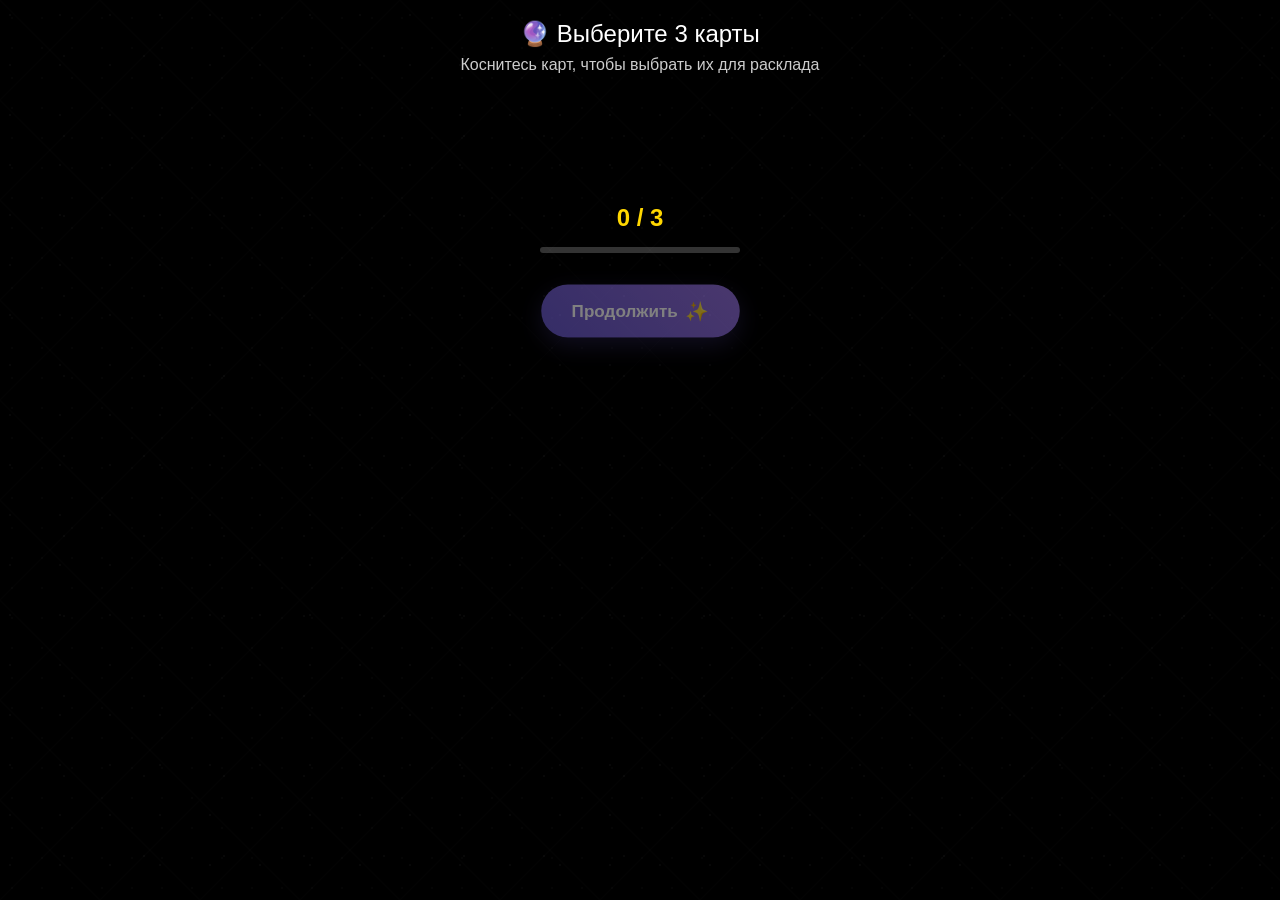
<file: index.html>
<!DOCTYPE html>
<html lang="ru">
<head>
    <meta charset="UTF-8">
    <meta name="viewport" content="width=device-width, initial-scale=1.0, user-scalable=no">
    <title>Выбор карт Таро</title>
    <link rel="stylesheet" href="static/style.css">
    <script src="https://telegram.org/js/telegram-web-app.js"></script>
</head>
<body>
    <div class="container">
        <div class="header">
            <h1>🔮 Выберите 3 карты</h1>
            <p class="subtitle">Коснитесь карт, чтобы выбрать их для расклада</p>
        </div>
        
        <div class="cards-container">
            <div class="cards-grid" id="cardsGrid">
                <!-- Карты будут добавлены через JavaScript -->
            </div>
        </div>
        
        <div class="selection-info" id="selectionInfo">
            <div class="counter">
                <span id="selectedCount">0</span> / 3
            </div>
            <div class="progress-bar">
                <div class="progress-fill" id="progressFill"></div>
            </div>
        </div>
        
        <div class="action-area">
            <button class="continue-btn" id="continueBtn" disabled>
                <span class="btn-text">Продолжить</span>
                <span class="btn-icon">✨</span>
            </button>
        </div>
        
        <!-- Модальное окно для показа выбранных карт -->
        <div class="modal" id="revealModal" style="display: none;">
            <div class="modal-content">
                <h2>Ваши карты</h2>
                <div class="selected-cards" id="selectedCardsDisplay">
                    <!-- Выбранные карты будут показаны здесь -->
                </div>
                <button class="modal-btn" id="confirmBtn">Получить расклад</button>
            </div>
        </div>
    </div>

    <script>
        const Telegram = window.Telegram.WebApp;
        console.log('Telegram WebApp object:', Telegram);
        console.log('Telegram WebApp version:', Telegram.version);
        Telegram.ready();
        Telegram.expand();
        console.log('Telegram WebApp initialized');

        // Все 78 карт Таро
        const allCards = [
            // Старшие арканы (22 карты)
            { slug: 'the-fool', name: 'Дурак', image: 'the-fool.svg' },
            { slug: 'the-magician', name: 'Маг', image: 'the-magician.svg' },
            { slug: 'the-high-priestess', name: 'Верховная Жрица', image: 'the-high-priestess.svg' },
            { slug: 'the-empress', name: 'Императрица', image: 'the-empress.svg' },
            { slug: 'the-emperor', name: 'Император', image: 'the-emperor.svg' },
            { slug: 'the-hierophant', name: 'Иерофант', image: 'the-hierophant.svg' },
            { slug: 'the-lovers', name: 'Влюбленные', image: 'the-lovers.svg' },
            { slug: 'the-chariot', name: 'Колесница', image: 'the-chariot.svg' },
            { slug: 'strength', name: 'Сила', image: 'strength.svg' },
            { slug: 'the-hermit', name: 'Отшельник', image: 'the-hermit.svg' },
            { slug: 'wheel-of-fortune', name: 'Колесо Фортуны', image: 'wheel-of-fortune.svg' },
            { slug: 'justice', name: 'Справедливость', image: 'justice.svg' },
            { slug: 'the-hanged-man', name: 'Повешенный', image: 'the-hanged-man.svg' },
            { slug: 'death', name: 'Смерть', image: 'death.svg' },
            { slug: 'temperance', name: 'Умеренность', image: 'temperance.svg' },
            { slug: 'the-devil', name: 'Дьявол', image: 'the-devil.svg' },
            { slug: 'the-tower', name: 'Башня', image: 'the-tower.svg' },
            { slug: 'the-star', name: 'Звезда', image: 'the-star.svg' },
            { slug: 'the-moon', name: 'Луна', image: 'the-moon.svg' },
            { slug: 'the-sun', name: 'Солнце', image: 'the-sun.svg' },
            { slug: 'judgement', name: 'Суд', image: 'judgement.svg' },
            { slug: 'the-world', name: 'Мир', image: 'the-world.svg' },
            
            // Жезлы (14 карт)
            { slug: 'ace-of-wands', name: 'Туз Жезлов', image: 'ace-of-wands.svg' },
            { slug: 'two-of-wands', name: 'Двойка Жезлов', image: 'two-of-wands.svg' },
            { slug: 'three-of-wands', name: 'Тройка Жезлов', image: 'three-of-wands.svg' },
            { slug: 'four-of-wands', name: 'Четверка Жезлов', image: 'four-of-wands.svg' },
            { slug: 'five-of-wands', name: 'Пятерка Жезлов', image: 'five-of-wands.svg' },
            { slug: 'six-of-wands', name: 'Шестерка Жезлов', image: 'six-of-wands.svg' },
            { slug: 'seven-of-wands', name: 'Семерка Жезлов', image: 'seven-of-wands.svg' },
            { slug: 'eight-of-wands', name: 'Восьмерка Жезлов', image: 'eight-of-wands.svg' },
            { slug: 'nine-of-wands', name: 'Девятка Жезлов', image: 'nine-of-wands.svg' },
            { slug: 'ten-of-wands', name: 'Десятка Жезлов', image: 'ten-of-wands.svg' },
            { slug: 'page-of-wands', name: 'Паж Жезлов', image: 'page-of-wands.svg' },
            { slug: 'knight-of-wands', name: 'Рыцарь Жезлов', image: 'knight-of-wands.svg' },
            { slug: 'queen-of-wands', name: 'Королева Жезлов', image: 'queen-of-wands.svg' },
            { slug: 'king-of-wands', name: 'Король Жезлов', image: 'king-of-wands.svg' },
            
            // Кубки (14 карт)
            { slug: 'ace-of-cups', name: 'Туз Кубков', image: 'ace-of-cups.svg' },
            { slug: 'two-of-cups', name: 'Двойка Кубков', image: 'two-of-cups.svg' },
            { slug: 'three-of-cups', name: 'Тройка Кубков', image: 'three-of-cups.svg' },
            { slug: 'four-of-cups', name: 'Четверка Кубков', image: 'four-of-cups.svg' },
            { slug: 'five-of-cups', name: 'Пятерка Кубков', image: 'five-of-cups.svg' },
            { slug: 'six-of-cups', name: 'Шестерка Кубков', image: 'six-of-cups.svg' },
            { slug: 'seven-of-cups', name: 'Семерка Кубков', image: 'seven-of-cups.svg' },
            { slug: 'eight-of-cups', name: 'Восьмерка Кубков', image: 'eight-of-cups.svg' },
            { slug: 'nine-of-cups', name: 'Девятка Кубков', image: 'nine-of-cups.svg' },
            { slug: 'ten-of-cups', name: 'Десятка Кубков', image: 'ten-of-cups.svg' },
            { slug: 'page-of-cups', name: 'Паж Кубков', image: 'page-of-cups.svg' },
            { slug: 'knight-of-cups', name: 'Рыцарь Кубков', image: 'knight-of-cups.svg' },
            { slug: 'queen-of-cups', name: 'Королева Кубков', image: 'queen-of-cups.svg' },
            { slug: 'king-of-cups', name: 'Король Кубков', image: 'king-of-cups.svg' },
            
            // Мечи (14 карт)
            { slug: 'ace-of-swords', name: 'Туз Мечей', image: 'ace-of-swords.svg' },
            { slug: 'two-of-swords', name: 'Двойка Мечей', image: 'two-of-swords.svg' },
            { slug: 'three-of-swords', name: 'Тройка Мечей', image: 'three-of-swords.svg' },
            { slug: 'four-of-swords', name: 'Четверка Мечей', image: 'four-of-swords.svg' },
            { slug: 'five-of-swords', name: 'Пятерка Мечей', image: 'five-of-swords.svg' },
            { slug: 'six-of-swords', name: 'Шестерка Мечей', image: 'six-of-swords.svg' },
            { slug: 'seven-of-swords', name: 'Семерка Мечей', image: 'seven-of-swords.svg' },
            { slug: 'eight-of-swords', name: 'Восьмерка Мечей', image: 'eight-of-swords.svg' },
            { slug: 'nine-of-swords', name: 'Девятка Мечей', image: 'nine-of-swords.svg' },
            { slug: 'ten-of-swords', name: 'Десятка Мечей', image: 'ten-of-swords.svg' },
            { slug: 'page-of-swords', name: 'Паж Мечей', image: 'page-of-swords.svg' },
            { slug: 'knight-of-swords', name: 'Рыцарь Мечей', image: 'knight-of-swords.svg' },
            { slug: 'queen-of-swords', name: 'Королева Мечей', image: 'queen-of-swords.svg' },
            { slug: 'king-of-swords', name: 'Король Мечей', image: 'king-of-swords.svg' },
            
            // Пентакли (14 карт)
            { slug: 'ace-of-pentacles', name: 'Туз Пентаклей', image: 'ace-of-pentacles.svg' },
            { slug: 'two-of-pentacles', name: 'Двойка Пентаклей', image: 'two-of-pentacles.svg' },
            { slug: 'three-of-pentacles', name: 'Тройка Пентаклей', image: 'three-of-pentacles.svg' },
            { slug: 'four-of-pentacles', name: 'Четверка Пентаклей', image: 'four-of-pentacles.svg' },
            { slug: 'five-of-pentacles', name: 'Пятерка Пентаклей', image: 'five-of-pentacles.svg' },
            { slug: 'six-of-pentacles', name: 'Шестерка Пентаклей', image: 'six-of-pentacles.svg' },
            { slug: 'seven-of-pentacles', name: 'Семерка Пентаклей', image: 'seven-of-pentacles.svg' },
            { slug: 'eight-of-pentacles', name: 'Восьмерка Пентаклей', image: 'eight-of-pentacles.svg' },
            { slug: 'nine-of-pentacles', name: 'Девятка Пентаклей', image: 'nine-of-pentacles.svg' },
            { slug: 'ten-of-pentacles', name: 'Десятка Пентаклей', image: 'ten-of-pentacles.svg' },
            { slug: 'page-of-pentacles', name: 'Паж Пентаклей', image: 'page-of-pentacles.svg' },
            { slug: 'knight-of-pentacles', name: 'Рыцарь Пентаклей', image: 'knight-of-pentacles.svg' },
            { slug: 'queen-of-pentacles', name: 'Королева Пентаклей', image: 'queen-of-pentacles.svg' },
            { slug: 'king-of-pentacles', name: 'Король Пентаклей', image: 'king-of-pentacles.svg' }
        ];

        let selectedCards = [];
        const maxCards = 3;

        function initCards() {
            const grid = document.getElementById('cardsGrid');
            
            // Выбираем 7 рандомных карт из всех 78
            const shuffled = [...allCards].sort(() => 0.5 - Math.random());
            const displayCards = shuffled.slice(0, 7);
            
            // Создаем верхний ряд (3 карты)
            const topRow = document.createElement('div');
            topRow.className = 'cards-row top-row';
            
            // Создаем нижний ряд (4 карты)
            const bottomRow = document.createElement('div');
            bottomRow.className = 'cards-row bottom-row';
            
            displayCards.forEach((card, index) => {
                const cardElement = document.createElement('div');
                cardElement.className = 'card';
                cardElement.dataset.slug = card.slug;
                cardElement.dataset.cardData = JSON.stringify(card);
                
                cardElement.innerHTML = `
                    <div class="card-inner">
                        <div class="card-back">
                            <div class="card-back-design">
                                <div class="mystical-pattern">
                                    <div class="pattern-circle"></div>
                                    <div class="pattern-lines"></div>
                                    <div class="pattern-stars">✦</div>
                                </div>
                            </div>
                        </div>
                        <div class="card-front">
                            <div class="card-image">
                                <img src="static/cards/${card.image}" alt="${card.name}" onerror="this.style.backgroundImage='linear-gradient(45deg, #6a5acd, #9370db)'">
                            </div>
                            <div class="card-name">${card.name}</div>
                        </div>
                    </div>
                    <div class="selection-indicator">
                        <div class="selection-number">${index + 1}</div>
                    </div>
                `;
                
                cardElement.addEventListener('click', () => toggleCard(cardElement, card));
                
                // Первые 3 карты в верхний ряд, остальные 4 в нижний
                if (index < 3) {
                    topRow.appendChild(cardElement);
                } else {
                    bottomRow.appendChild(cardElement);
                }
                
                // Добавляем небольшую задержку для анимации появления
                setTimeout(() => {
                    cardElement.classList.add('appear');
                }, index * 100);
            });
            
            // Добавляем ряды в контейнер
            grid.appendChild(topRow);
            grid.appendChild(bottomRow);
        }

        function toggleCard(cardElement, card) {
            console.log('toggleCard called for:', card.slug);
            const isSelected = selectedCards.some(c => c.slug === card.slug);
            
            if (isSelected) {
                // Убираем карту
                selectedCards = selectedCards.filter(c => c.slug !== card.slug);
                cardElement.classList.remove('selected');
                console.log('Card removed:', card.slug, 'Selected cards:', selectedCards);
                
                // Анимация снятия выделения
                cardElement.style.transform = 'scale(0.95)';
                setTimeout(() => {
                    cardElement.style.transform = '';
                }, 200);
            } else {
                // Добавляем карту, если не превышен лимит
                if (selectedCards.length < maxCards) {
                    selectedCards.push({ slug: card.slug, reversed: false });
                    cardElement.classList.add('selected');
                    console.log('Card added:', card.slug, 'Selected cards:', selectedCards);
                    
                    // Анимация выбора
                    cardElement.style.transform = 'scale(1.1)';
                    setTimeout(() => {
                        cardElement.style.transform = 'scale(1.05)';
                    }, 200);
                } else {
                    console.log('Max cards reached, cannot add:', card.slug);
                    // Анимация "нельзя выбрать"
                    cardElement.style.transform = 'translateX(-10px)';
                    setTimeout(() => {
                        cardElement.style.transform = 'translateX(10px)';
                        setTimeout(() => {
                            cardElement.style.transform = '';
                        }, 100);
                    }, 100);
                }
            }
            
            updateUI();
        }

        function updateUI() {
            console.log('updateUI called, selectedCards.length:', selectedCards.length);
            const selectedCount = document.getElementById('selectedCount');
            const continueBtn = document.getElementById('continueBtn');
            const progressFill = document.getElementById('progressFill');
            
            selectedCount.textContent = selectedCards.length;
            
            // Обновляем прогресс-бар
            const progress = (selectedCards.length / maxCards) * 100;
            progressFill.style.width = progress + '%';
            
            if (selectedCards.length === maxCards) {
                continueBtn.disabled = false;
                continueBtn.classList.add('enabled');
                console.log('Continue button enabled');
                
                // Анимация готовности
                continueBtn.style.transform = 'scale(1.05)';
                setTimeout(() => {
                    continueBtn.style.transform = '';
                }, 300);
            } else {
                continueBtn.disabled = true;
                continueBtn.classList.remove('enabled');
                console.log('Continue button disabled');
            }
        }

        function showSelectedCards() {
            console.log('showSelectedCards called');
            const modal = document.getElementById('revealModal');
            const selectedCardsDisplay = document.getElementById('selectedCardsDisplay');
            
            // Очищаем предыдущие карты
            selectedCardsDisplay.innerHTML = '';
            
            // Показываем выбранные карты с анимацией переворота
            selectedCards.forEach((selectedCard, index) => {
                const cardData = JSON.parse(document.querySelector(`[data-slug="${selectedCard.slug}"]`).dataset.cardData);
                
                const cardElement = document.createElement('div');
                cardElement.className = 'revealed-card';
                cardElement.innerHTML = `
                    <div class="card-inner flipping">
                        <div class="card-back">
                            <div class="card-back-design">
                                <div class="mystical-pattern">
                                    <div class="pattern-circle"></div>
                                    <div class="pattern-lines"></div>
                                    <div class="pattern-stars">✦</div>
                                </div>
                            </div>
                        </div>
                        <div class="card-front">
                            <div class="card-image">
                                <img src="static/cards/${cardData.image}" alt="${cardData.name}">
                            </div>
                            <div class="card-name">${cardData.name}</div>
                        </div>
                    </div>
                `;
                
                selectedCardsDisplay.appendChild(cardElement);
                
                // Анимация переворота с задержкой
                setTimeout(() => {
                    cardElement.querySelector('.card-inner').classList.add('flipped');
                }, index * 300 + 500);
            });
            
            modal.style.display = 'flex';
            setTimeout(() => {
                modal.classList.add('show');
            }, 10);
        }

        function sendData() {
            console.log('sendData called, selectedCards:', selectedCards);
            if (selectedCards.length === maxCards) {
                const data = {
                    cards: selectedCards
                };
                
                console.log('Sending data to Telegram:', JSON.stringify(data));
                Telegram.sendData(JSON.stringify(data));
                Telegram.close();
            } else {
                console.log('Not enough cards selected:', selectedCards.length, 'of', maxCards);
            }
        }

        // Инициализация
        document.addEventListener('DOMContentLoaded', initCards);
        document.getElementById('continueBtn').addEventListener('click', showSelectedCards);
        document.getElementById('confirmBtn').addEventListener('click', sendData);
    </script>
</body>
</html>
</file>
<file: static/style.css>
/* Сброс стилей и базовые настройки */
* {
    margin: 0;
    padding: 0;
    box-sizing: border-box;
}

body {
    font-family: -apple-system, BlinkMacSystemFont, 'Segoe UI', Roboto, 'Helvetica Neue', sans-serif;
    background: #000000;
    min-height: 100vh;
    color: white;
    overflow-x: hidden;
    position: relative;
}

/* Мистический фон как на образце */
body::before {
    content: '';
    position: fixed;
    top: 0;
    left: 0;
    width: 100%;
    height: 100%;
    background-image: 
        radial-gradient(circle at 20% 30%, rgba(255, 255, 255, 0.03) 1px, transparent 1px),
        radial-gradient(circle at 80% 70%, rgba(255, 255, 255, 0.03) 1px, transparent 1px),
        radial-gradient(circle at 40% 60%, rgba(255, 255, 255, 0.02) 1px, transparent 1px),
        linear-gradient(45deg, transparent 49%, rgba(255, 255, 255, 0.01) 50%, transparent 51%),
        linear-gradient(-45deg, transparent 49%, rgba(255, 255, 255, 0.01) 50%, transparent 51%);
    background-size: 50px 50px, 80px 80px, 30px 30px, 100px 100px, 100px 100px;
    pointer-events: none;
    z-index: -1;
}

.container {
    max-width: 100vw;
    min-height: 100vh;
    padding: 20px 16px;
    display: flex;
    flex-direction: column;
    position: relative;
}

/* Заголовок */
.header {
    text-align: center;
    margin-bottom: 30px;
    animation: fadeInDown 0.8s ease-out;
}

.header h1 {
    font-size: 24px;
    font-weight: 400;
    margin-bottom: 8px;
    color: white;
    text-align: center;
}

.subtitle {
    font-size: 16px;
    color: rgba(255, 255, 255, 0.8);
    font-weight: 300;
}

/* Контейнер карт */
.cards-container {
    flex: 0 0 auto;
    display: flex;
    align-items: flex-start;
    justify-content: center;
    margin-bottom: 40px;
    padding-top: 20px;
}

.cards-grid {
    display: flex;
    flex-direction: column;
    align-items: center;
    gap: 20px;
    width: 100%;
    max-width: 380px;
    padding: 20px;
    margin: 0 auto;
}

.cards-row {
    display: flex;
    justify-content: center;
    gap: 15px;
}

.cards-row.top-row {
    /* 3 карты в верхнем ряду */
}

.cards-row.bottom-row {
    /* 4 карты в нижнем ряду */
}

/* Стили карт */
.card {
    aspect-ratio: 2/3;
    width: 85px;
    height: 128px;
    position: relative;
    cursor: pointer;
    perspective: 1000px;
    opacity: 0;
    transform: translateY(20px);
    transition: all 0.3s ease;
}

.card.appear {
    opacity: 1;
    transform: translateY(0);
}

.card-inner {
    width: 100%;
    height: 100%;
    position: relative;
    transform-style: preserve-3d;
    transition: transform 0.6s ease;
    border-radius: 12px;
    box-shadow: 0 8px 25px rgba(0, 0, 0, 0.3);
}

.card-inner.flipped {
    transform: rotateY(180deg);
}

.card-back,
.card-front {
    position: absolute;
    width: 100%;
    height: 100%;
    backface-visibility: hidden;
    border-radius: 12px;
    overflow: hidden;
}

.card-front {
    transform: rotateY(180deg);
    background: linear-gradient(145deg, #f8f9fa, #e9ecef);
}

/* Дизайн обратной стороны карты как на образце */
.card-back {
    background: linear-gradient(145deg, #f5f3e8, #e8e4d6);
    border: 2px solid #d4c5a0;
    display: flex;
    align-items: center;
    justify-content: center;
    box-shadow: inset 0 2px 4px rgba(0,0,0,0.1);
}

.card-back-design {
    width: 90%;
    height: 90%;
    position: relative;
    display: flex;
    align-items: center;
    justify-content: center;
    background: 
        radial-gradient(circle at center, transparent 30%, rgba(139, 119, 83, 0.1) 31%, rgba(139, 119, 83, 0.1) 32%, transparent 33%),
        linear-gradient(0deg, transparent 48%, rgba(139, 119, 83, 0.2) 49%, rgba(139, 119, 83, 0.2) 51%, transparent 52%),
        linear-gradient(90deg, transparent 48%, rgba(139, 119, 83, 0.2) 49%, rgba(139, 119, 83, 0.2) 51%, transparent 52%),
        linear-gradient(45deg, transparent 48%, rgba(139, 119, 83, 0.1) 49%, rgba(139, 119, 83, 0.1) 51%, transparent 52%),
        linear-gradient(-45deg, transparent 48%, rgba(139, 119, 83, 0.1) 49%, rgba(139, 119, 83, 0.1) 51%, transparent 52%);
    background-size: 40px 40px, 20px 20px, 20px 20px, 30px 30px, 30px 30px;
}

.mystical-pattern {
    width: 100%;
    height: 100%;
    position: relative;
    display: flex;
    align-items: center;
    justify-content: center;
    background-image: 
        radial-gradient(circle at 50% 20%, rgba(139, 119, 83, 0.3) 2px, transparent 2px),
        radial-gradient(circle at 50% 80%, rgba(139, 119, 83, 0.3) 2px, transparent 2px),
        radial-gradient(circle at 20% 50%, rgba(139, 119, 83, 0.3) 1px, transparent 1px),
        radial-gradient(circle at 80% 50%, rgba(139, 119, 83, 0.3) 1px, transparent 1px);
    background-size: 60px 60px;
}

.pattern-circle {
    width: 50px;
    height: 50px;
    border: 1px solid rgba(139, 119, 83, 0.4);
    border-radius: 50%;
    position: absolute;
}

.pattern-circle::before {
    content: '';
    position: absolute;
    top: 50%;
    left: 50%;
    width: 30px;
    height: 30px;
    border: 1px solid rgba(139, 119, 83, 0.3);
    border-radius: 50%;
    transform: translate(-50%, -50%);
}

.pattern-lines {
    position: absolute;
    width: 70px;
    height: 70px;
    background: 
        linear-gradient(45deg, transparent 48%, rgba(139, 119, 83, 0.2) 49%, rgba(139, 119, 83, 0.2) 51%, transparent 52%),
        linear-gradient(-45deg, transparent 48%, rgba(139, 119, 83, 0.2) 49%, rgba(139, 119, 83, 0.2) 51%, transparent 52%);
}

.pattern-stars {
    position: absolute;
    font-size: 16px;
    color: rgba(139, 119, 83, 0.6);
}

/* Лицевая сторона карты */
.card-image {
    width: 100%;
    height: 75%;
    overflow: hidden;
    border-radius: 8px 8px 0 0;
}

.card-image img {
    width: 100%;
    height: 100%;
    object-fit: cover;
}

.card-name {
    height: 25%;
    display: flex;
    align-items: center;
    justify-content: center;
    font-size: 12px;
    font-weight: 600;
    color: #333;
    text-align: center;
    padding: 8px;
    background: rgba(255, 255, 255, 0.9);
    border-radius: 0 0 8px 8px;
}

/* Индикатор выбора */
.selection-indicator {
    position: absolute;
    top: -8px;
    right: -8px;
    width: 24px;
    height: 24px;
    background: linear-gradient(45deg, #ff6b6b, #ee5a24);
    border-radius: 50%;
    display: flex;
    align-items: center;
    justify-content: center;
    font-size: 12px;
    font-weight: bold;
    color: white;
    opacity: 0;
    transform: scale(0);
    transition: all 0.3s ease;
    z-index: 10;
}

.card.selected .selection-indicator {
    opacity: 1;
    transform: scale(1);
}

.card.selected {
    transform: scale(1.05);
}

.card.selected .card-inner {
    box-shadow: 0 0 20px rgba(255, 215, 0, 0.5);
}

/* Информация о выборе */
.selection-info {
    text-align: center;
    margin-bottom: 30px;
    animation: fadeInUp 0.8s ease-out 0.3s both;
}

.counter {
    font-size: 24px;
    font-weight: 700;
    margin-bottom: 15px;
    color: #ffd700;
}

.progress-bar {
    width: 200px;
    height: 6px;
    background: rgba(255, 255, 255, 0.2);
    border-radius: 3px;
    margin: 0 auto;
    overflow: hidden;
}

.progress-fill {
    height: 100%;
    background: linear-gradient(90deg, #ffd700, #ffb347);
    border-radius: 3px;
    width: 0%;
    transition: width 0.5s ease;
    box-shadow: 0 0 10px rgba(255, 215, 0, 0.5);
}

/* Кнопка продолжить */
.action-area {
    text-align: center;
    animation: fadeInUp 0.8s ease-out 0.5s both;
}

.continue-btn {
    background: linear-gradient(45deg, #6a5acd, #9370db);
    color: white;
    border: none;
    padding: 16px 32px;
    font-size: 18px;
    font-weight: 600;
    border-radius: 50px;
    cursor: pointer;
    transition: all 0.3s ease;
    box-shadow: 0 8px 25px rgba(106, 90, 205, 0.3);
    display: flex;
    align-items: center;
    justify-content: center;
    gap: 8px;
    margin: 0 auto;
    opacity: 0.5;
    transform: scale(0.95);
}

.continue-btn.enabled {
    opacity: 1;
    transform: scale(1);
    background: linear-gradient(45deg, #ff6b6b, #ee5a24);
    box-shadow: 0 8px 25px rgba(255, 107, 107, 0.4);
}

.continue-btn.enabled:active {
    transform: scale(0.98);
}

.continue-btn:disabled {
    cursor: not-allowed;
}

.btn-icon {
    font-size: 20px;
    animation: sparkle 2s ease-in-out infinite;
}

/* Модальное окно */
.modal {
    position: fixed;
    top: 0;
    left: 0;
    width: 100%;
    height: 100%;
    background: rgba(0, 0, 0, 0.9);
    display: flex;
    align-items: center;
    justify-content: center;
    z-index: 1000;
    opacity: 0;
    transition: opacity 0.3s ease;
}

.modal.show {
    opacity: 1;
}

.modal-content {
    background: linear-gradient(145deg, #1a1a2e, #16213e);
    border-radius: 20px;
    padding: 30px 20px;
    max-width: 90vw;
    max-height: 90vh;
    overflow-y: auto;
    text-align: center;
    border: 2px solid rgba(255, 215, 0, 0.3);
}

.modal-content h2 {
    font-size: 24px;
    margin-bottom: 30px;
    color: #ffd700;
}

.selected-cards {
    display: flex;
    gap: 15px;
    justify-content: center;
    margin-bottom: 30px;
    flex-wrap: wrap;
}

.revealed-card {
    width: 80px;
    aspect-ratio: 2/3;
    perspective: 1000px;
}

.revealed-card .card-inner {
    width: 100%;
    height: 100%;
    position: relative;
    transform-style: preserve-3d;
    transition: transform 0.8s ease;
    border-radius: 8px;
}

.revealed-card .card-inner.flipped {
    transform: rotateY(180deg);
}

.revealed-card .card-back,
.revealed-card .card-front {
    position: absolute;
    width: 100%;
    height: 100%;
    backface-visibility: hidden;
    border-radius: 8px;
    overflow: hidden;
}

.revealed-card .card-front {
    transform: rotateY(180deg);
    background: white;
}

.revealed-card .card-image {
    width: 100%;
    height: 75%;
}

.revealed-card .card-image img {
    width: 100%;
    height: 100%;
    object-fit: cover;
}

.revealed-card .card-name {
    height: 25%;
    display: flex;
    align-items: center;
    justify-content: center;
    font-size: 10px;
    font-weight: 600;
    color: #333;
    text-align: center;
    padding: 4px;
    background: rgba(255, 255, 255, 0.9);
}

.modal-btn {
    background: linear-gradient(45deg, #ff6b6b, #ee5a24);
    color: white;
    border: none;
    padding: 15px 30px;
    font-size: 16px;
    font-weight: 600;
    border-radius: 25px;
    cursor: pointer;
    transition: all 0.3s ease;
    box-shadow: 0 8px 25px rgba(255, 107, 107, 0.4);
}

.modal-btn:active {
    transform: scale(0.98);
}

/* Анимации */
@keyframes fadeInDown {
    from {
        opacity: 0;
        transform: translateY(-30px);
    }
    to {
        opacity: 1;
        transform: translateY(0);
    }
}

@keyframes fadeInUp {
    from {
        opacity: 0;
        transform: translateY(30px);
    }
    to {
        opacity: 1;
        transform: translateY(0);
    }
}

@keyframes rotate {
    from { transform: rotate(0deg); }
    to { transform: rotate(360deg); }
}

@keyframes pulse {
    0%, 100% { 
        opacity: 0.6; 
        transform: scale(1);
    }
    50% { 
        opacity: 1; 
        transform: scale(1.1);
    }
}

@keyframes sparkle {
    0%, 100% { 
        opacity: 0.7; 
        transform: rotate(0deg) scale(1);
    }
    50% { 
        opacity: 1; 
        transform: rotate(180deg) scale(1.2);
    }
}

/* Адаптивность для маленьких экранов */
@media (max-width: 400px) {
    .container {
        padding: 10px 8px;
    }
    
    .header {
        margin-bottom: 20px;
    }
    
    .header h1 {
        font-size: 22px;
    }
    
    .subtitle {
        font-size: 14px;
    }
    
    .cards-grid {
        gap: 12px;
        padding: 15px 10px;
        max-width: 350px;
    }
    
    .card {
        width: 75px;
        height: 113px;
    }
    
    .counter {
        font-size: 20px;
    }
    
    .continue-btn {
        padding: 14px 28px;
        font-size: 16px;
    }
    
    .modal-content {
        padding: 20px 15px;
    }
    
    .revealed-card {
        width: 70px;
    }
}

/* Адаптивность для очень маленьких экранов */
@media (max-width: 350px) {
    .cards-grid {
        gap: 10px;
        padding: 12px 8px;
        max-width: 320px;
    }
    
    .card {
        width: 70px;
        height: 105px;
    }
    
    .revealed-card {
        width: 60px;
    }
    
    .selected-cards {
        gap: 10px;
    }
}

/* Улучшения для touch устройств */
@media (hover: none) and (pointer: coarse) {
    .card {
        transition: transform 0.2s ease;
    }
    
    .card:active {
        transform: scale(0.98);
    }
    
    .continue-btn:active {
        transform: scale(0.95);
    }
}
</file>
